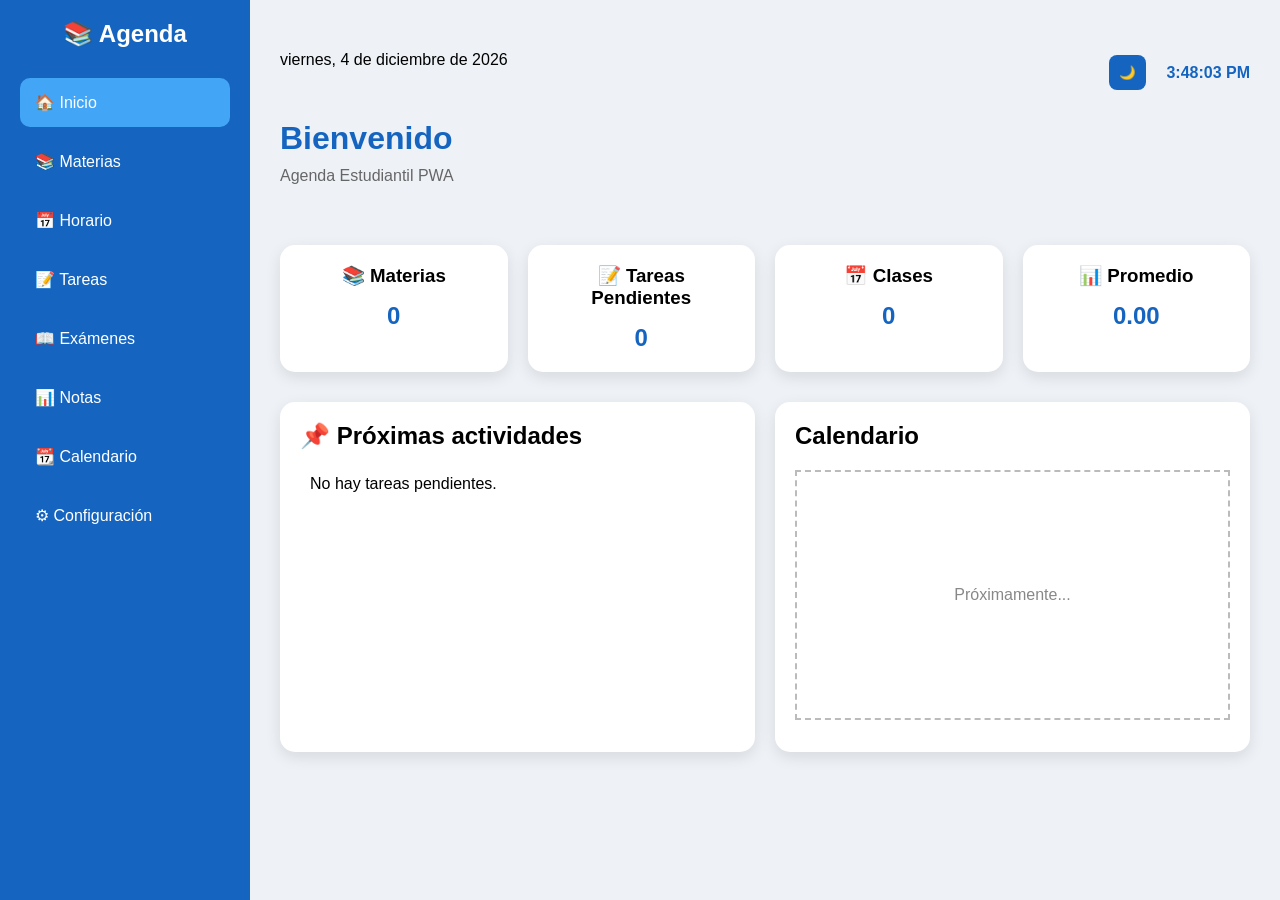
<file: index.html>
<!DOCTYPE html>
<html lang="es">

<head>
    <meta charset="UTF-8">
    <meta name="viewport" content="width=device-width, initial-scale=1.0">
    <title>Agenda Estudiantil</title>

    <link rel="stylesheet" href="css/style.css">
    
    <link rel="manifest" href="manifest.webmanifest">

<meta name="theme-color" content="#1565C0">

<link rel="icon" href="img/icon-192.png">
</head>

<body>

<div class="container">

    <!-- Menú lateral -->
    <aside class="sidebar">

        <h2>📚 Agenda</h2>

        <ul>

<li class="activo"><a href="index.html">🏠 Inicio</a></li>

<li><a href="materias.html">📚 Materias</a></li>

<li><a href="horario.html">📅 Horario</a></li>

<li><a href="tareas.html">📝 Tareas</a></li>

<li><a href="examenes.html">📖 Exámenes</a></li>

<li><a href="notas.html">📊 Notas</a></li>

<li><a href="calendario.html">📆 Calendario</a></li>

<li><a href="configuracion.html">⚙ Configuración</a></li>

</ul>

    </aside>

    <!-- Contenido -->
    <main class="contenido">
        
        <div class="topbar">

    <div id="fecha"></div>

    <div class="acciones">

        <button id="modoOscuro">🌙</button>

        <span id="hora"></span>

    </div>

</div>

        <header>

            <h1>Bienvenido</h1>

            <p>Agenda Estudiantil PWA</p>

        </header>

        <section class="cards">

            <div class="cards">

    <div class="card">
        <h3>📚 Materias</h3>
        <h2 id="totalMaterias">0</h2>
    </div>

    <div class="card">
        <h3>📝 Tareas Pendientes</h3>
        <h2 id="totalTareas">0</h2>
    </div>

    <div class="card">
        <h3>📅 Clases</h3>
        <h2 id="totalHorario">0</h2>
    </div>

    <div class="card">
        <h3>📊 Promedio</h3>
        <h2 id="promedio">0.00</h2>
    </div>

</div>

        </section>

        <section class="panel">

            <div class="panel1">

    <h2>📌 Próximas actividades</h2>

    <ul id="actividades">

    </ul>

</div>

            <div class="panel2">

                <h2>Calendario</h2>

                <div class="calendario">

                    Próximamente...

                </div>

            </div>
<button id="btnInstalar" hidden>
    📲 Instalar aplicación
</button>
        </section>

    </main>

</div>
    
    <script src="js/app.js"></script>

<script src="js/dashboard.js"></script>
    
   <script>
if ("serviceWorker" in navigator) {
    window.addEventListener("load", () => {
        navigator.serviceWorker.register("./sw.js")
            .then(() => console.log("Service Worker registrado"))
            .catch(err => console.error(err));
    });
}
</script>
<script src="js/install.js"></script>
</body>

</html>
</file>
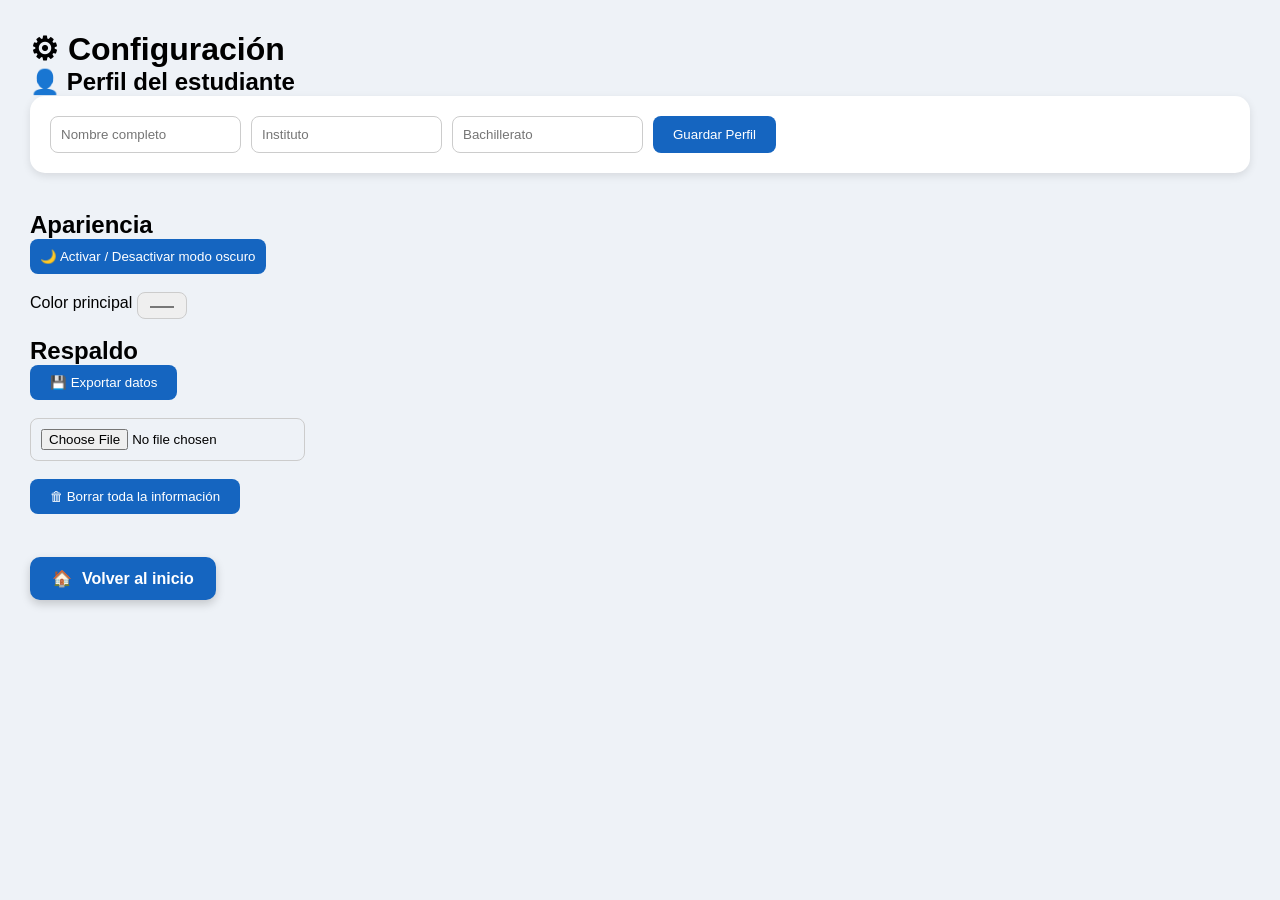
<file: configuracion.html>
<!DOCTYPE html>
<html lang="es">

<head>
    <meta charset="UTF-8">
    <meta name="viewport" content="width=device-width, initial-scale=1.0">
    <title>Configuración</title>

    <link rel="stylesheet" href="css/style.css">
    
    <link rel="manifest" href="manifest.webmanifest">

<meta name="theme-color" content="#1565C0">

<link rel="icon" href="img/icon-192.png">
</head>

<body>

<div class="contenido">

    <h1>⚙ Configuración</h1>

    <h2>👤 Perfil del estudiante</h2>

    <form id="formPerfil">

        <input type="text" id="nombre" placeholder="Nombre completo">

        <input type="text" id="instituto" placeholder="Instituto">

        <input type="text" id="bachillerato" placeholder="Bachillerato">

        <button type="submit">

            Guardar Perfil

        </button>

    </form>

    <br>

    <h2>Apariencia</h2>

    <button id="modoOscuro">

        🌙 Activar / Desactivar modo oscuro

    </button>

    <br><br>

    <label>

        Color principal

    </label>

    <input type="color" id="colorPrincipal" value="#1565C0">

    <br><br>

    <h2>Respaldo</h2>

    <button id="exportar">

        💾 Exportar datos

    </button>

    <br><br>

    <input type="file" id="importar">

    <br><br>

    <button id="borrarTodo">

        🗑 Borrar toda la información

    </button>

    <br><br>

    <div class="acciones">
    <a href="index.html" class="btn-volver">
        <span>🏠</span>
        <span>Volver al inicio</span>
    </a>
</div>

</div>

<script src="js/configuracion.js"></script>

<script>

if("serviceWorker" in navigator){

    window.addEventListener("load",()=>{

        navigator.serviceWorker.register("sw.js")

        .then(()=>{

            console.log("Service Worker registrado");

        })

        .catch(error=>{

            console.log(error);

        });

    });

}

</script>

</body>

</html>
</file>
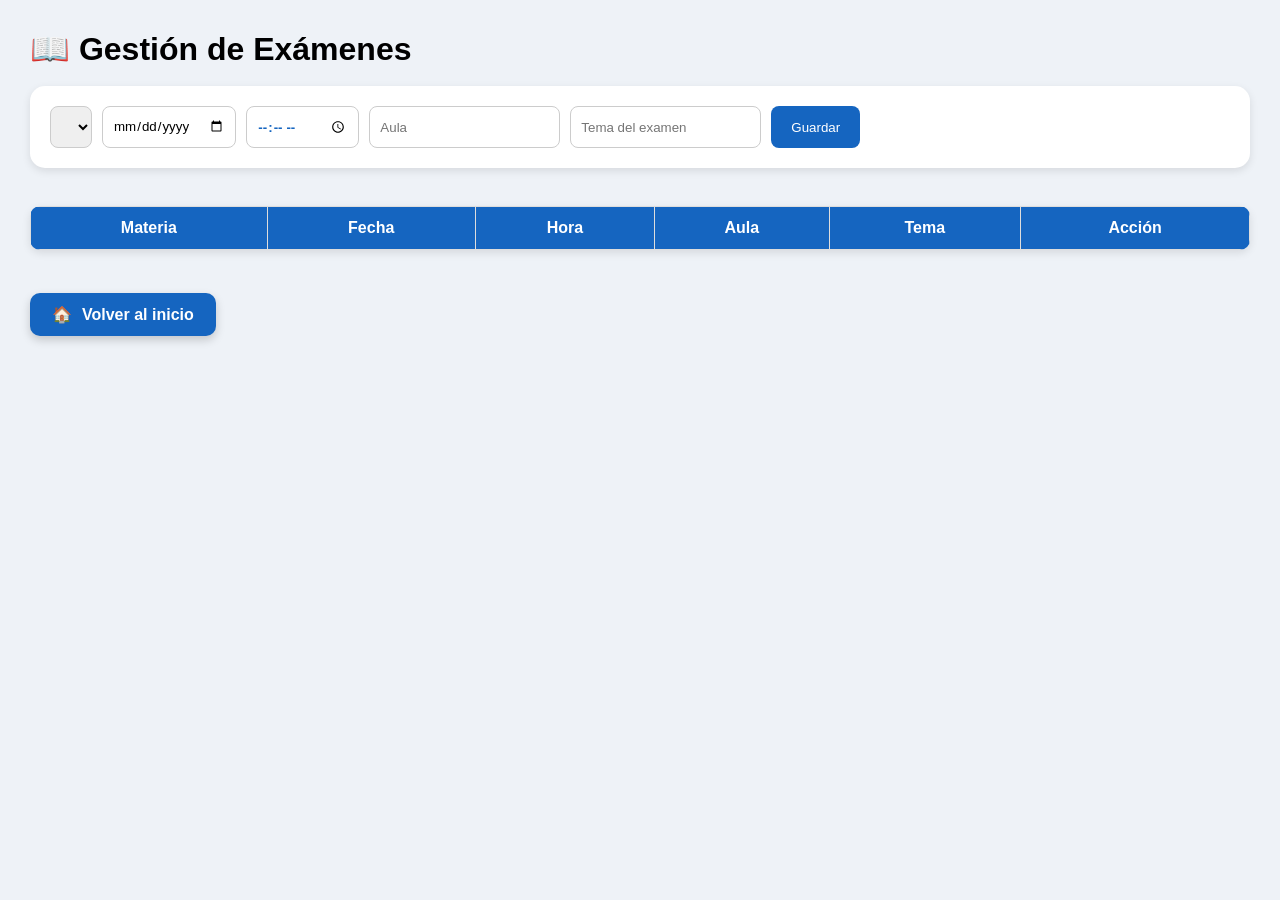
<file: examenes.html>
<!DOCTYPE html>
<html lang="es">

<head>

<meta charset="UTF-8">

<meta name="viewport" content="width=device-width, initial-scale=1">

<title>Exámenes</title>

<link rel="stylesheet" href="css/style.css">

<link rel="manifest" href="manifest.webmanifest">

<meta name="theme-color" content="#1565C0">

<link rel="icon" href="img/icon-192.png">

</head>

<body>

<div class="contenido">

<h1>📖 Gestión de Exámenes</h1>

<br>

<form id="formExamen">

<select id="materia"></select>

<input type="date" id="fecha" required>

<input type="time" id="hora" required>

<input type="text" id="aula" placeholder="Aula">

<input type="text" id="tema" placeholder="Tema del examen">

<button type="submit">

Guardar

</button>

</form>

<br>

<table>

<thead>

<tr>

<th>Materia</th>
<th>Fecha</th>
<th>Hora</th>
<th>Aula</th>
<th>Tema</th>
<th>Acción</th>

</tr>

</thead>

<tbody id="tablaExamenes">

</tbody>

</table>

<br>

<div class="acciones">
    <a href="index.html" class="btn-volver">
        <span>🏠</span>
        <span>Volver al inicio</span>
    </a>
</div>

</div>

<script src="js/examenes.js"></script>

<script>

if("serviceWorker" in navigator){

    window.addEventListener("load",()=>{

        navigator.serviceWorker.register("sw.js")

        .then(()=>{

            console.log("Service Worker registrado");

        })

        .catch(error=>{

            console.log(error);

        });

    });

}

</script>

</body>

</html>
</file>
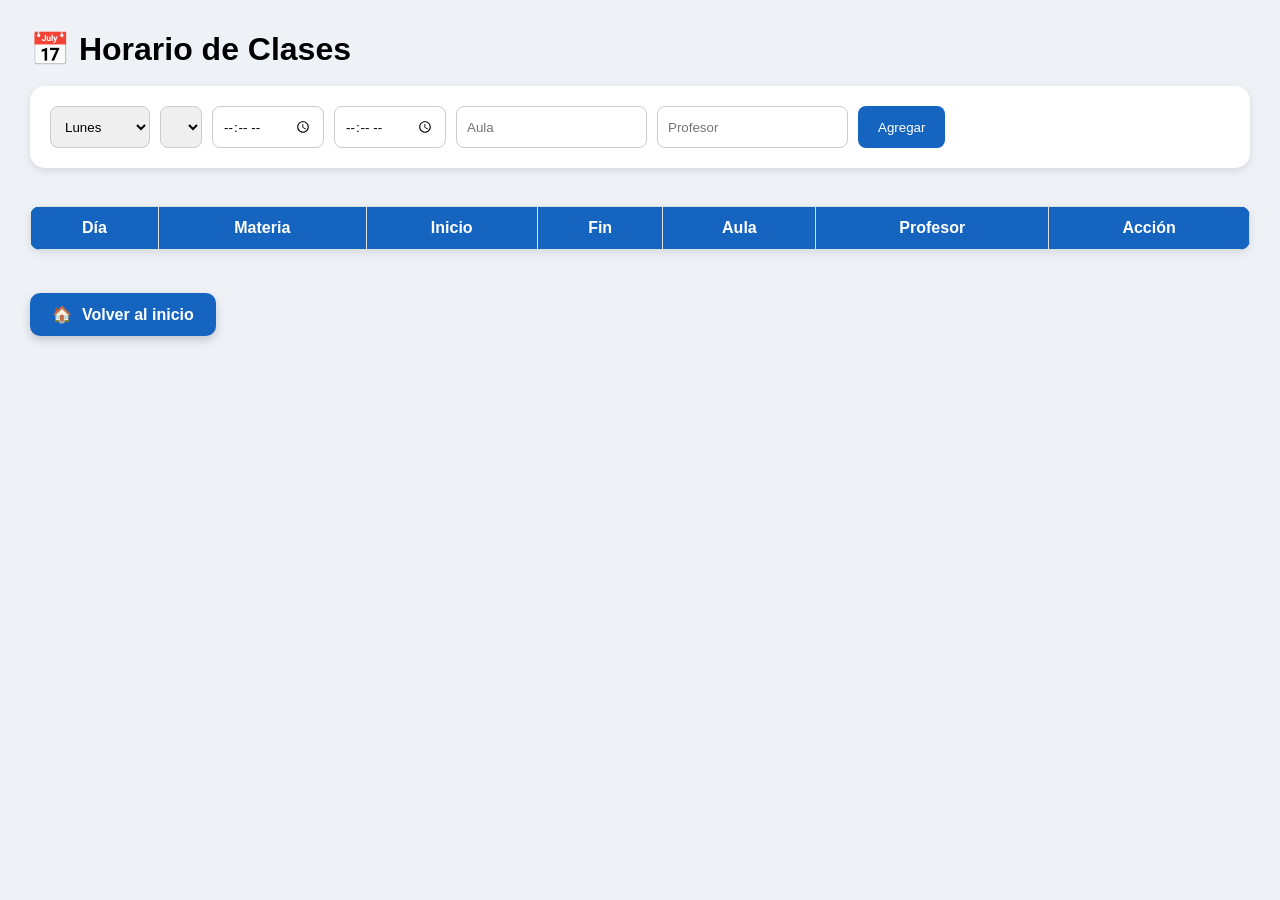
<file: horario.html>
<!DOCTYPE html>
<html lang="es">

<head>

<meta charset="UTF-8">

<meta name="viewport" content="width=device-width, initial-scale=1.0">

<title>Horario</title>

<link rel="stylesheet" href="css/style.css">

<link rel="manifest" href="manifest.webmanifest">

<meta name="theme-color" content="#1565C0">

<link rel="icon" href="img/icon-192.png">

</head>

<body>

<div class="contenido">

<h1>📅 Horario de Clases</h1>

<br>

<form id="formHorario">

<select id="dia">

<option>Lunes</option>
<option>Martes</option>
<option>Miércoles</option>
<option>Jueves</option>
<option>Viernes</option>

</select>

<select id="materia"></select>

<input type="time" id="inicio" required>

<input type="time" id="fin" required>

<input type="text" id="aula" placeholder="Aula">

<input type="text" id="profesor" placeholder="Profesor">

<button type="submit">

Agregar

</button>

</form>

<br>

<table>

<thead>

<tr>

<th>Día</th>
<th>Materia</th>
<th>Inicio</th>
<th>Fin</th>
<th>Aula</th>
<th>Profesor</th>
<th>Acción</th>

</tr>

</thead>

<tbody id="tablaHorario">

</tbody>

</table>

<br>

<div class="acciones">
    <a href="index.html" class="btn-volver">
        <span>🏠</span>
        <span>Volver al inicio</span>
    </a>
</div>

</div>

<script src="js/horario.js"></script>

<script>

if("serviceWorker" in navigator){

    window.addEventListener("load",()=>{

        navigator.serviceWorker.register("sw.js")

        .then(()=>{

            console.log("Service Worker registrado");

        })

        .catch(error=>{

            console.log(error);

        });

    });

}

</script>

</body>

</html>
</file>
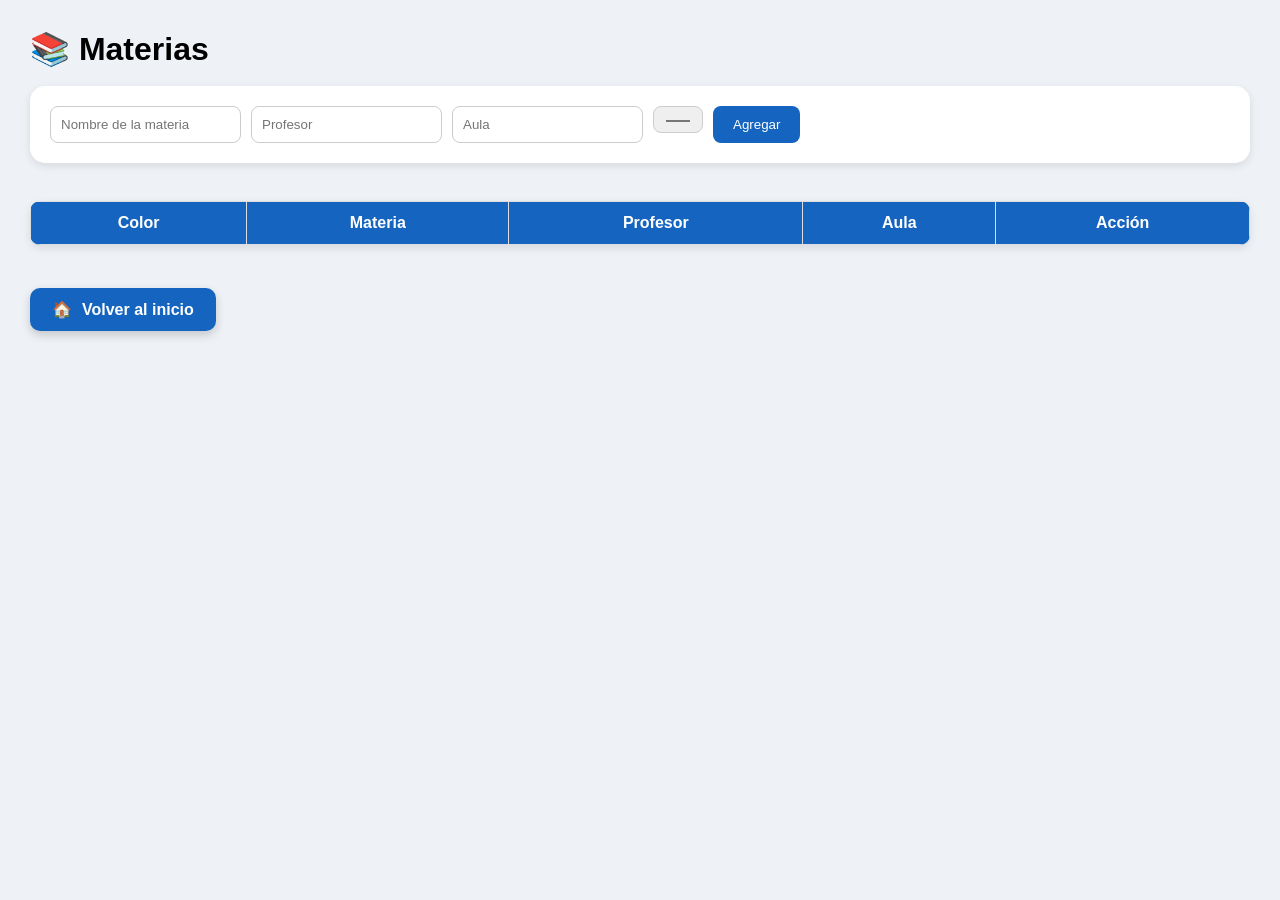
<file: materias.html>
<!DOCTYPE html>
<html lang="es">

<head>
    <meta charset="UTF-8">
    <meta name="viewport" content="width=device-width, initial-scale=1.0">
    <title>Materias</title>

    <link rel="stylesheet" href="css/style.css">
    
    <link rel="manifest" href="manifest.webmanifest">

<meta name="theme-color" content="#1565C0">

<link rel="icon" href="img/icon-192.png">
</head>

<body>

<div class="contenido">

    <h1>📚 Materias</h1>

    <br>

    <form id="formMateria">

        <input type="text" id="nombre" placeholder="Nombre de la materia" required>

        <input type="text" id="profesor" placeholder="Profesor">

        <input type="text" id="aula" placeholder="Aula">

        <input type="color" id="color" value="#1565C0">

        <button type="submit">Agregar</button>

    </form>

    <br>

    <table id="tablaMaterias">

        <thead>

        <tr>

            <th>Color</th>
            <th>Materia</th>
            <th>Profesor</th>
            <th>Aula</th>
            <th>Acción</th>

        </tr>

        </thead>

        <tbody>

        </tbody>

    </table>

    <br>

    <div class="acciones">
    <a href="index.html" class="btn-volver">
        <span>🏠</span>
        <span>Volver al inicio</span>
    </a>
</div>

</div>

<script src="js/materias.js"></script>

<script>

if("serviceWorker" in navigator){

    window.addEventListener("load",()=>{

        navigator.serviceWorker.register("sw.js")

        .then(()=>{

            console.log("Service Worker registrado");

        })

        .catch(error=>{

            console.log(error);

        });

    });

}

</script>

</body>

</html>
</file>
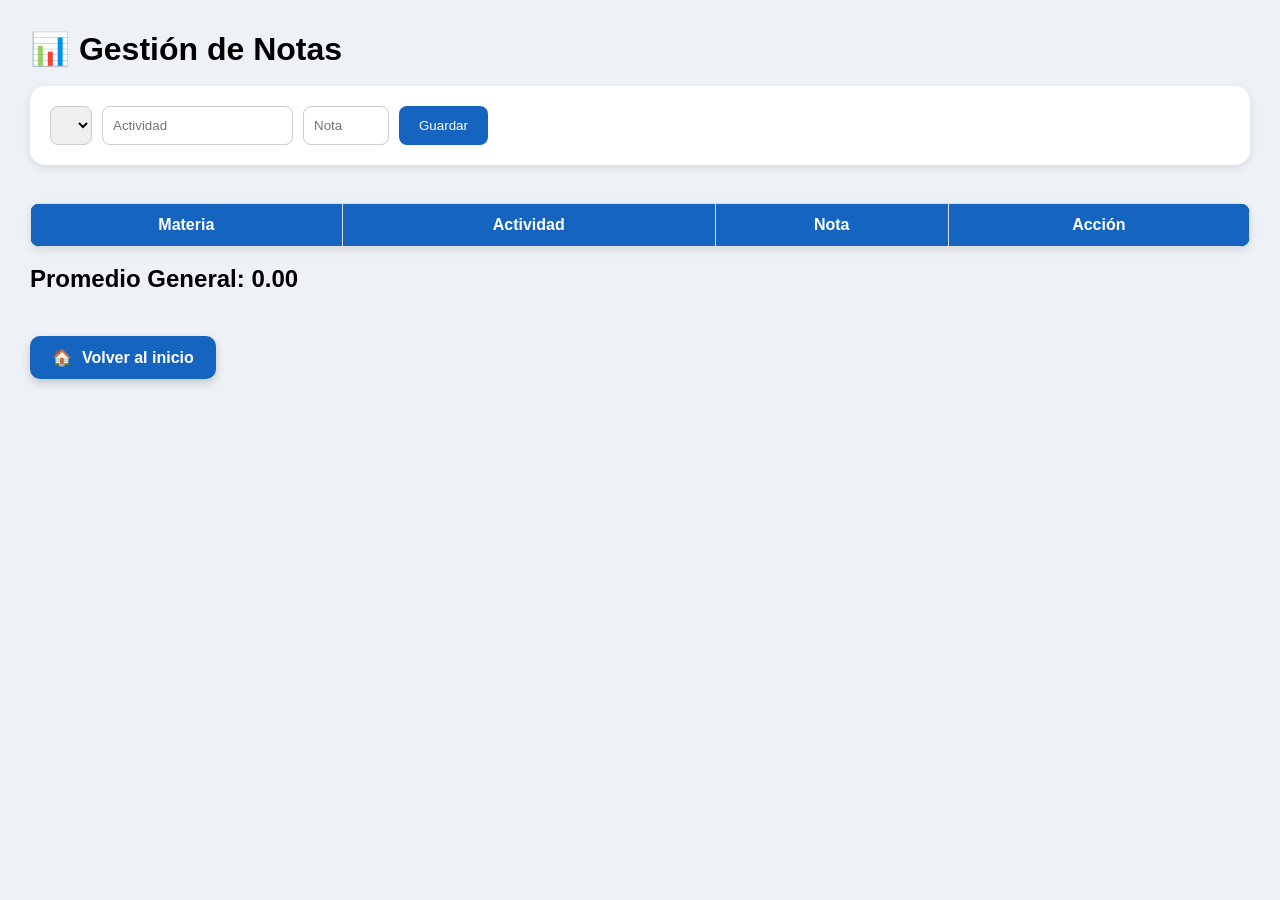
<file: notas.html>
<!DOCTYPE html>
<html lang="es">

<head>
    <meta charset="UTF-8">
    <meta name="viewport" content="width=device-width, initial-scale=1.0">
    <title>Gestión de Notas</title>

    <link rel="stylesheet" href="css/style.css">
    
    <link rel="manifest" href="manifest.webmanifest">

<meta name="theme-color" content="#1565C0">

<link rel="icon" href="img/icon-192.png">
</head>

<body>

<div class="contenido">

    <h1>📊 Gestión de Notas</h1>

    <br>

    <form id="formNota">

        <select id="materia" required>

        </select>

        <input
            type="text"
            id="actividad"
            placeholder="Actividad"
            required>

        <input
            type="number"
            id="nota"
            min="0"
            max="10"
            step="0.01"
            placeholder="Nota"
            required>

        <button type="submit">

            Guardar

        </button>

    </form>

    <br>

    <table>

        <thead>

            <tr>

                <th>Materia</th>

                <th>Actividad</th>

                <th>Nota</th>

                <th>Acción</th>

            </tr>

        </thead>

        <tbody id="tablaNotas">

        </tbody>

    </table>

    <br>

    <h2>

        Promedio General:
        <span id="promedioGeneral">

            0.00

        </span>

    </h2>

    <br>

    <div class="acciones">
    <a href="index.html" class="btn-volver">
        <span>🏠</span>
        <span>Volver al inicio</span>
    </a>
</div>

</div>

<script src="js/notas.js"></script>

<script>

if("serviceWorker" in navigator){

    window.addEventListener("load",()=>{

        navigator.serviceWorker.register("sw.js")

        .then(()=>{

            console.log("Service Worker registrado");

        })

        .catch(error=>{

            console.log(error);

        });

    });

}

</script>

</body>

</html>
</file>
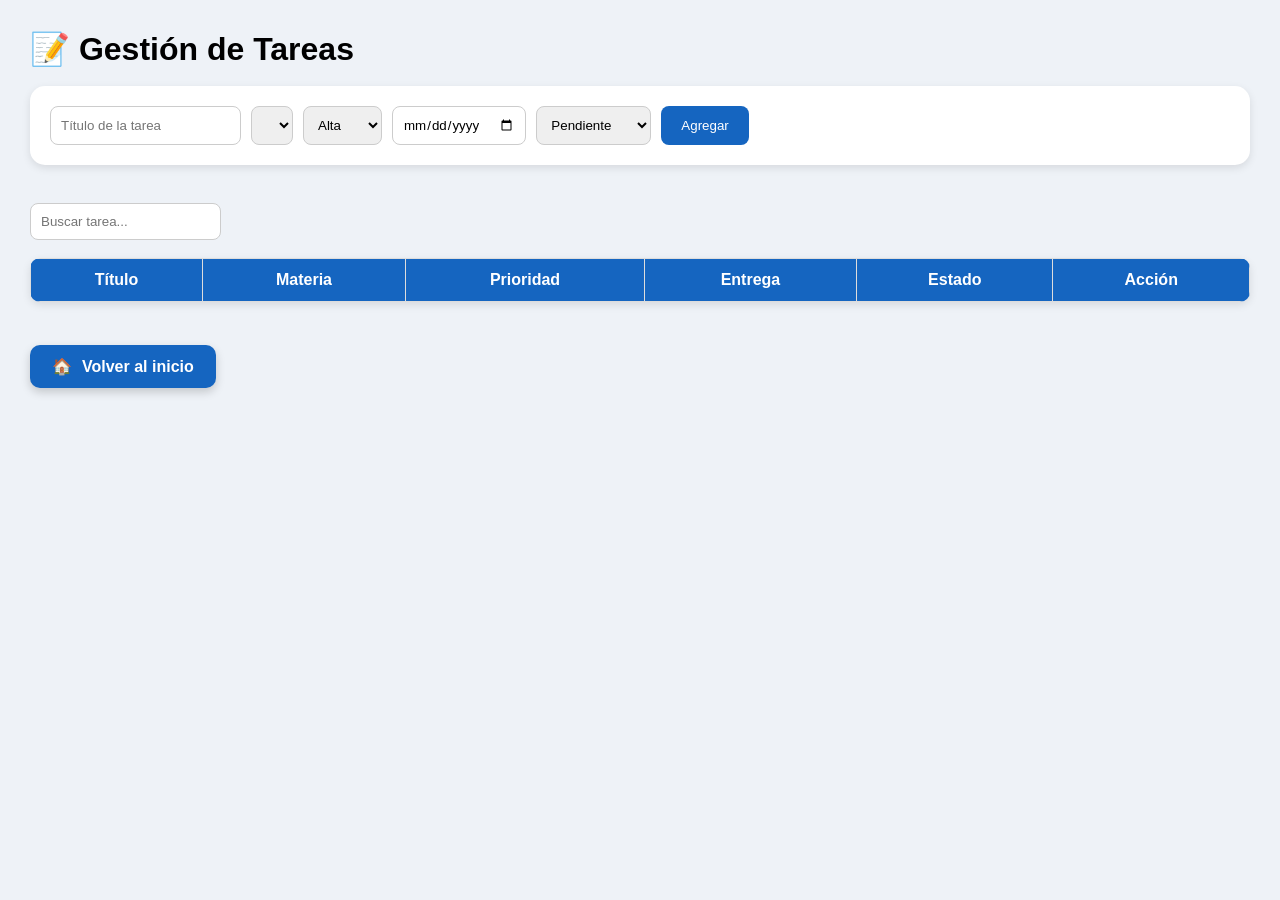
<file: tareas.html>
<!DOCTYPE html>
<html lang="es">

<head>
    <meta charset="UTF-8">
    <title>Tareas</title>

    <link rel="stylesheet" href="css/style.css">
    
    <link rel="manifest" href="manifest.webmanifest">

<meta name="theme-color" content="#1565C0">

<link rel="icon" href="img/icon-192.png">
</head>

<body>

<div class="contenido">

<h1>📝 Gestión de Tareas</h1>

<br>

<form id="formTarea">

<input type="text" id="titulo" placeholder="Título de la tarea" required>

<select id="materia"></select>

<select id="prioridad">
<option>Alta</option>
<option>Media</option>
<option>Baja</option>
</select>

<input type="date" id="fecha">

<select id="estado">
<option>Pendiente</option>
<option>En progreso</option>
<option>Completada</option>
</select>

<button type="submit">Agregar</button>

</form>

<br>

<input
type="text"
id="buscar"
placeholder="Buscar tarea...">

<br><br>

<table>

<thead>

<tr>

<th>Título</th>
<th>Materia</th>
<th>Prioridad</th>
<th>Entrega</th>
<th>Estado</th>
<th>Acción</th>

</tr>

</thead>

<tbody id="listaTareas">

</tbody>

</table>

<br>

<div class="acciones">
    <a href="index.html" class="btn-volver">
        <span>🏠</span>
        <span>Volver al inicio</span>
    </a>
</div>

</div>

<script src="js/tareas.js"></script>

<script>

if("serviceWorker" in navigator){

    window.addEventListener("load",()=>{

        navigator.serviceWorker.register("sw.js")

        .then(()=>{

            console.log("Service Worker registrado");

        })

        .catch(error=>{

            console.log(error);

        });

    });

}

</script>

</body>

</html>
</file>
<file: css/style.css>
:root{

    --principal:#1565C0;

}

*{
    margin:0;
    padding:0;
    box-sizing:border-box;
    font-family:Arial, Helvetica, sans-serif;
}

body{
    background:#eef2f7;
}

.container{
    display:flex;
    min-height:100vh;
}

/* Menú */

.sidebar{
    width:250px;
    background:var(--principal);
    color:white;
    padding:20px;
}

.sidebar h2{
    margin-bottom:30px;
    text-align:center;
}

.sidebar ul{
    list-style:none;
}

.sidebar li{
    padding:15px;
    border-radius:10px;
    cursor:pointer;
    margin-bottom:10px;
    transition:.3s;
}

.sidebar li:hover{
    background:#1976D2;
}

.activo{
    background:#42A5F5;
}

/* Contenido */

.contenido{
    flex:1;
    padding:30px;
}

header h1{
    color:var(--principal);
}

header p{
    color:#666;
    margin-top:10px;
}

.cards{
    display:grid;
    grid-template-columns:repeat(auto-fit,minmax(180px,1fr));
    gap:20px;
    margin-top:30px;
}

.card{
    background:white;
    padding:20px;
    border-radius:15px;
    box-shadow:0 5px 15px rgba(0,0,0,.1);
    text-align:center;
}

.card h2{
    margin-top:15px;
    color:var(--principal);
}

.panel{
    display:grid;
    grid-template-columns:1fr 1fr;
    gap:20px;
    margin-top:30px;
}

.panel1,
.panel2{
    background:white;
    padding:20px;
    border-radius:15px;
    box-shadow:0 5px 15px rgba(0,0,0,.1);
}

.calendario{
    margin-top:20px;
    height:250px;
    border:2px dashed #bbb;
    display:flex;
    justify-content:center;
    align-items:center;
    color:#888;
}

@media(max-width:900px){

.panel{
    grid-template-columns:1fr;
}

.sidebar{
    width:200px;
}

}

@media(max-width:700px){

.container{
    flex-direction:column;
}

.sidebar{
    width:100%;
}

}

.sidebar a{
    color:white;
    text-decoration:none;
    display:block;
}

.sidebar a:hover{
    color:#FFF59D;
}

.topbar{

    display:flex;

    justify-content:space-between;

    align-items:center;

    margin-bottom:30px;

}

.acciones{

    display:flex;

    gap:20px;

    align-items:center;

}

#hora{

    font-weight:bold;

    color:var(--principal);

}

#modoOscuro{

    border:none;

    background:var(--principal);

    color:white;

    padding:10px;

    border-radius:8px;

    cursor:pointer;

}

.dark{

    background:#1E1E1E;

    color:white;

}

.dark .card,
.dark .panel1,
.dark .panel2{

    background:#2C2C2C;

    color:white;

}

.dark header h1{

    color:#64B5F6;

}

form{
    display:flex;
    gap:10px;
    flex-wrap:wrap;
}

input{
    padding:10px;
}

button{
    padding:10px 20px;
    cursor:pointer;
    border:none;
    background:var(--principal);
    color:white;
    border-radius:8px;
}

table{
    width:100%;
    border-collapse:collapse;
    background:white;
}

th,td{
    padding:12px;
    border:1px solid #ddd;
    text-align:center;
}

th{
    background:var(--principal);
    color:white;
}

.color-box{
    width:25px;
    height:25px;
    margin:auto;
    border-radius:50%;
}

.btnEliminar{
    background:#D32F2F;
}

button:hover{

opacity:.9;

transform:scale(1.03);

transition:.3s;

}

input,select{

padding:10px;

border-radius:8px;

border:1px solid #ccc;

}

table{

border-radius:10px;

overflow:hidden;

}

form{

    background:white;

    padding:20px;

    border-radius:15px;

    box-shadow:0 3px 8px rgba(0,0,0,.1);

    margin-bottom:20px;

}

table{

    box-shadow:0 3px 8px rgba(0,0,0,.1);

}

tbody tr:hover{

    background:#f5f5f5;

}

#actividades{

    list-style:none;

    margin-top:15px;

}

#actividades li{

    padding:10px;

}

.card{

    transition:.3s;

}

.card:hover{

    transform:translateY(-8px);

}

.panel1,.panel2{

    min-height:350px;

}

#calendar{

    background:white;

    padding:20px;

    border-radius:15px;

    box-shadow:0 4px 12px rgba(0,0,0,.1);

}

/* ==========================
   Botón Volver al inicio
========================== */

.acciones{
    margin-top:25px;
    display:flex;
    justify-content:flex-start;
}

.btn-volver{

    display:inline-flex;
    align-items:center;
    gap:10px;

    padding:12px 22px;

    background:#1565C0;
    color:white;

    text-decoration:none;

    border-radius:10px;

    font-size:16px;

    font-weight:600;

    transition:.3s;

    box-shadow:0 4px 10px rgba(0,0,0,.18);

}

.btn-volver:hover{

    background:#0D47A1;

    transform:translateY(-2px);

    box-shadow:0 8px 18px rgba(0,0,0,.25);

}

.btn-volver:active{

    transform:scale(.97);

}
</file>
